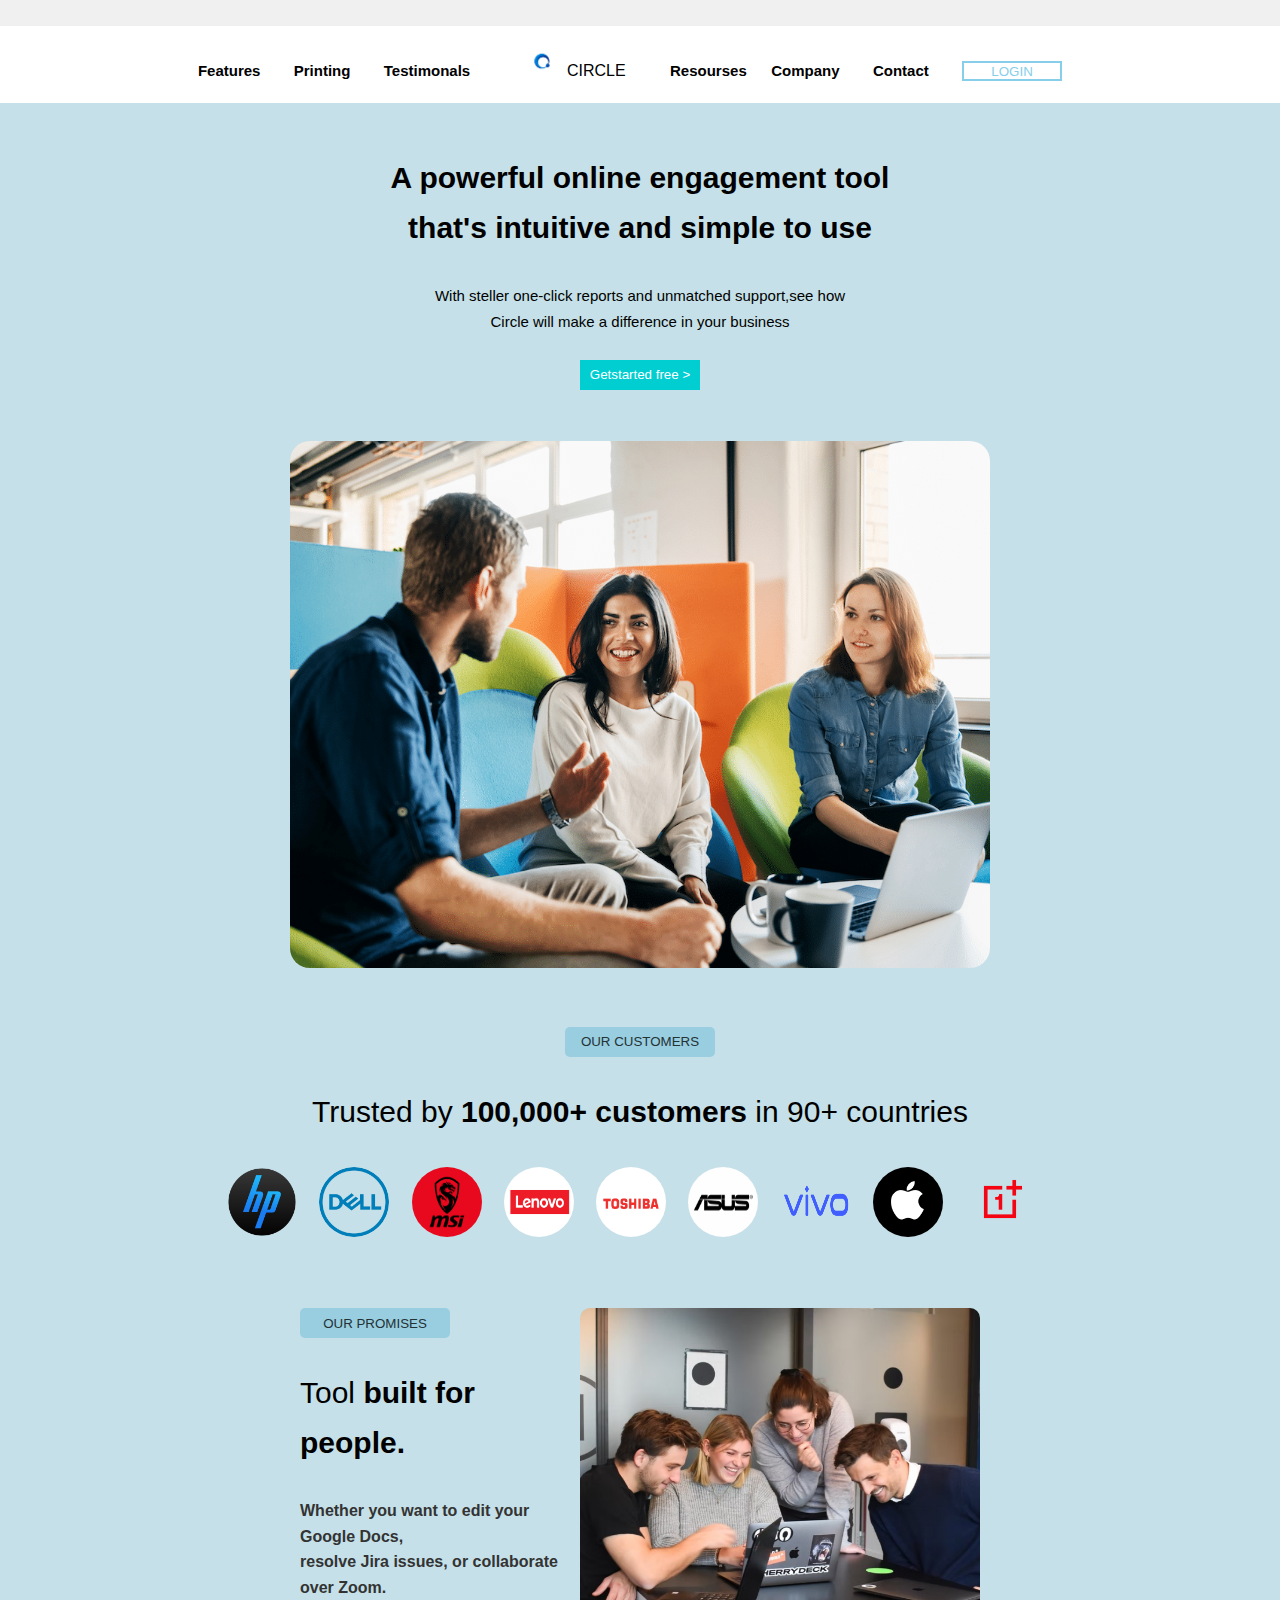
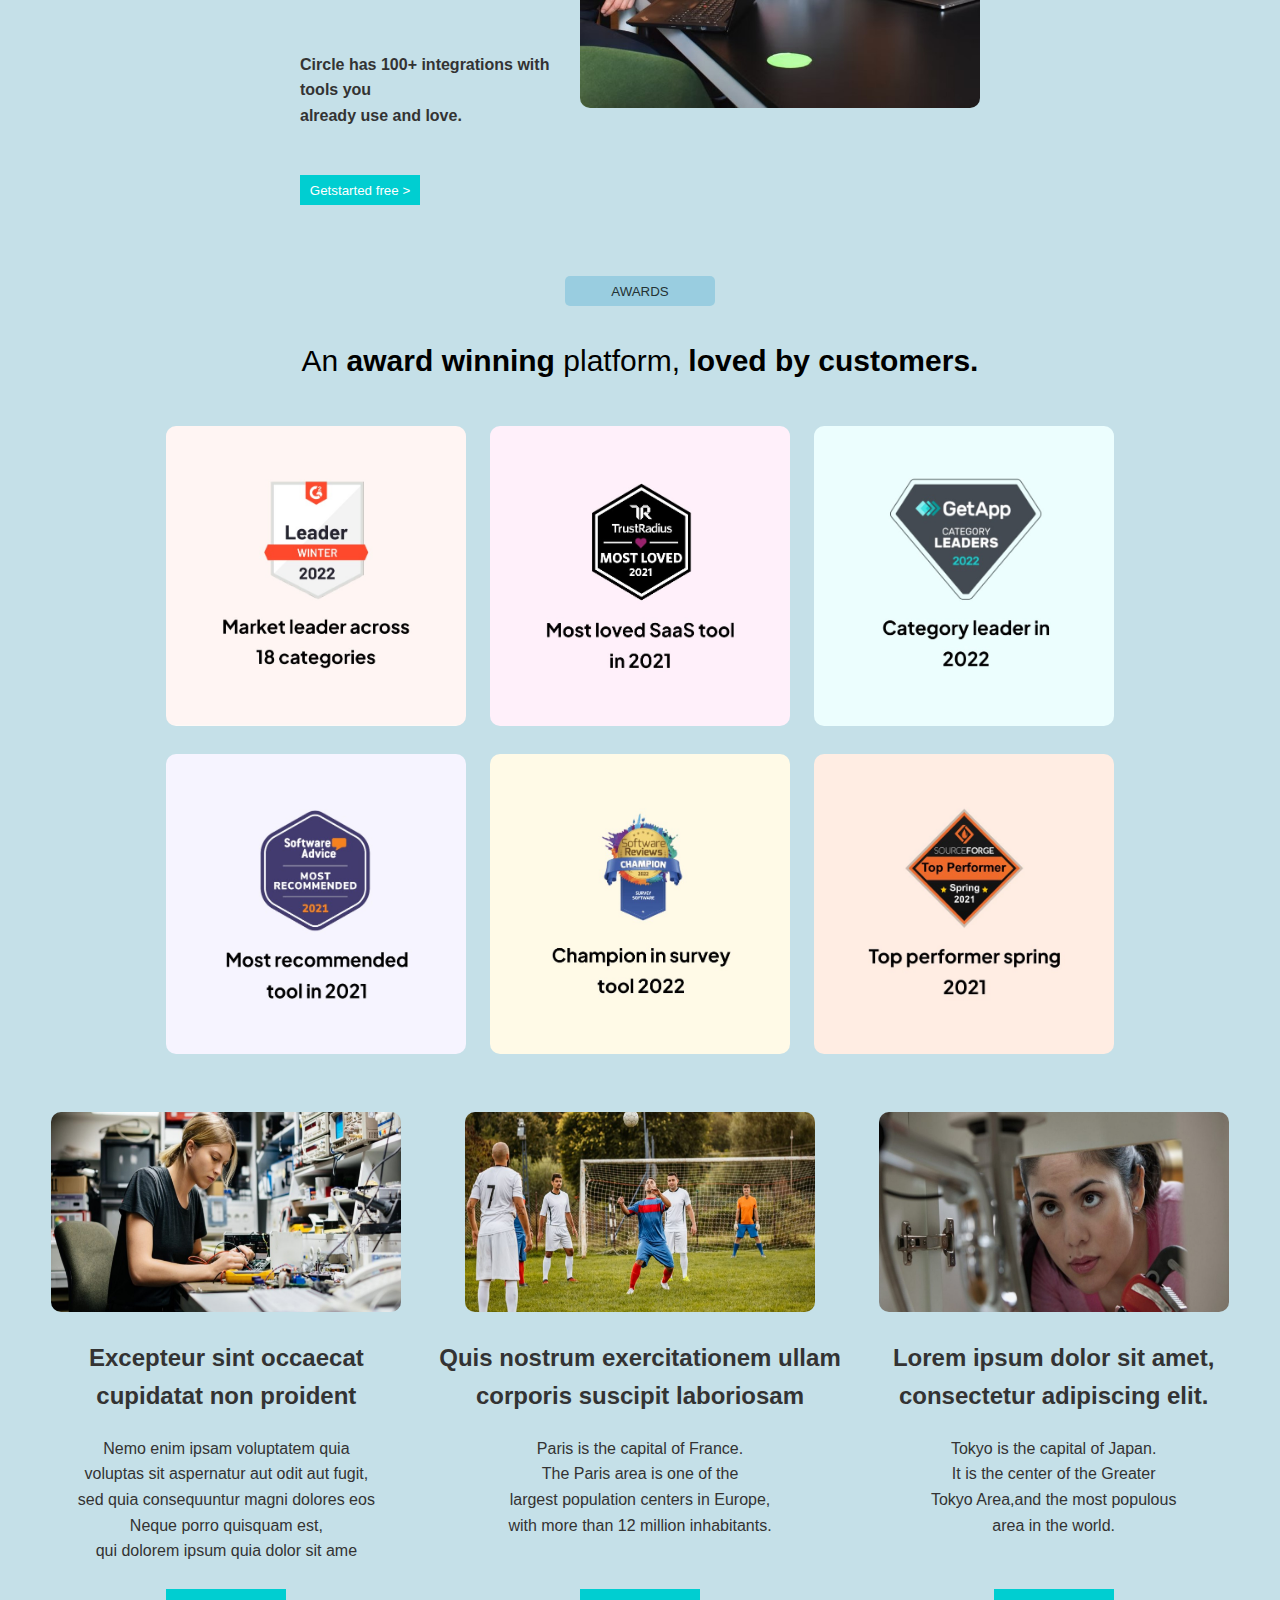
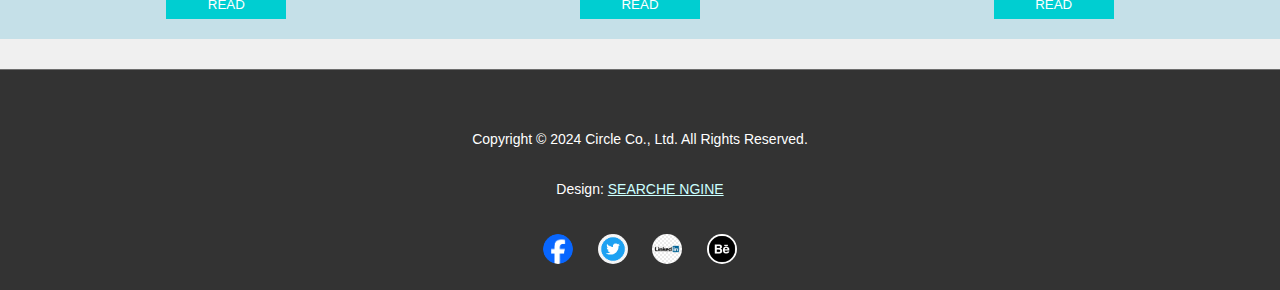
<file: index.html>
<!DOCTYPE html>
<html lang="en">
<head>
    <meta charset="UTF-8">
    <meta name="viewport" content="width=device-width, initial-scale=1.0">
    <title>website</title>
    <link rel="stylesheet" href="college.css">
</head>
<body>
    <br>
    <header style="background-color:white">
        <nav>
            <ul >
                <li><a href="#features">Features</a></li>&nbsp;&nbsp;
                <li><a href="#Printing">Printing</a></li>&nbsp;&nbsp;
                <li><a href="#Testimonals">Testimonals</a></li>&nbsp;&nbsp;&nbsp;&nbsp;&nbsp;
                <img class="center-image" src="image7.jpg" width="50px">CIRCLE &nbsp;&nbsp;&nbsp;&nbsp;&nbsp;&nbsp;&nbsp;&nbsp;
                <li><a href="#Resourses">Resourses</a></li>
                <li><a href="#Company">Company</a></li>&nbsp;&nbsp;
                <li><a href="#Contact">Contact</a></li>&nbsp;&nbsp;
                <li><button class="button button2">LOGIN</button></li>
            </ul>
        </nav>
    </header>
    <header style="background-color:#c5e0e8;" >
        <p><b>A powerful online engagement tool<br>that's intuitive and simple to use </b></p>
        <label>With steller one-click reports and unmatched support,see how<br>Circle will make a difference in your business</label><br><br>
        <button class="button button1">Getstarted free ></button><br><br><br>
        <img src="web1.png" width="700px" style=" border-radius:20px"/><br><br><br>
        <button class="colored-button">OUR CUSTOMERS</button>
        <p>Trusted by <b>100,000+ customers</b> in 90+ countries</p>
           
            <img src="img1.png" alt="Avatar" class="avatar">&nbsp;&nbsp;&nbsp;&nbsp;
            <img src="img2.png" alt="Avatar" class="avatar">&nbsp;&nbsp;&nbsp;&nbsp;
            <img src="img3.png" alt="Avatar" class="avatar">&nbsp;&nbsp;&nbsp;&nbsp;
            <img src="img4.png" alt="Avatar" class="avatar">&nbsp;&nbsp;&nbsp;&nbsp;
            <img src="img5.png" alt="Avatar" class="avatar">&nbsp;&nbsp;&nbsp;&nbsp;
            <img src="img6.png" alt="Avatar" class="avatar">&nbsp;&nbsp;&nbsp;&nbsp;
            <img src="img7.png" alt="Avatar" class="avatar">&nbsp;&nbsp;&nbsp;&nbsp;
            <img src="img8.png" alt="Avatar" class="avatar">&nbsp;&nbsp;&nbsp;&nbsp;
            <img src="img9.png" alt="Avatar" class="avatar">&nbsp;&nbsp;&nbsp;&nbsp;<br><br>
    </header>
    <div style="background-color:#c5e0e8;" ><br>
        <img src="webs.jpg" class="image1"/>
        <ul class="spaced-text" ><button class="colored-button" >OUR PROMISES</button></ul>
        <ul><p class="spaced-text">Tool <b>built for people.</b></p></ul>
        <h4 class="spaced-text"> Whether you want to edit your Google Docs,<br> 
            resolve Jira issues, or collaborate over Zoom.<br><br><br>
            Circle has 100+ integrations with tools you <br>
            already use and love.</h4><br>
           <ul class="spaced-text"><button class="button button1">Getstarted free ></button></ul><br><br>
     </div>
    <header  style="background-color:#c5e0e8;">
        <button class="colored-button">AWARDS</button>
        <p>An <b>award winning</b> platform, <b>loved by customers.</b></p>
        <div class="image-container">
            <img src="web2.jpg" class="image">
            <img src="web3.jpg" class="image">
            <img src="web4.jpg" class="image"><br>
            <img src="web5.jpg" class="image">
            <img src="web6.jpg" class="image">
            <img src="web7.jpg" class="image">
          </div>
    </header>
    <header style="background-color:#c5e0e8;">
        <div class="row">
            <div class="column">
                <img src="ta1.jpg" class="image2"/>
                <h2>Excepteur sint occaecat<br> cupidatat 
                non proident</h2>
                <p1>Nemo enim ipsam voluptatem quia <br>
                    voluptas sit aspernatur aut odit aut fugit,<br> 
                    sed quia consequuntur magni dolores eos
                   </p1><br>
                  <p1> Neque porro quisquam est, <br>qui dolorem 
                    ipsum quia dolor sit ame</p1><br><br>
                    <button class="button button1">READ</button><br>
            </div>
            <div class="column" >
                <img src="ta2.jpg" class="image2"/>
              <h2>Quis nostrum exercitationem ullam 
                corporis suscipit laboriosam</h2> 
                <p1>Paris is the capital of France.</p1> <br>
                <p1>The Paris area is one of the <br>largest 
                    population centers in Europe,<br>
                with more than 12 million inhabitants.</p1><br><br><br>
                <button class="button button1">READ</button>
            </div>
            <div class="column"  >
                <img src="ta3.jpg" class="image2"/>
              <h2>Lorem ipsum dolor sit amet,<br> 
                consectetur adipiscing elit.</h2>
                <p1>Tokyo is the capital of Japan.</p1><br>
                <p1>It is the center of the Greater<br>
                     Tokyo Area,and the most populous <br>
                    </p1> area in the world.</p1>  <br><br><br>
                    <button class="button button1">READ</button><br>
            </div>
          </div>          
            
    </header>
    <footer>
        <div class="under-footer">
            <p>Copyright © 2024 Circle Co., Ltd. All Rights Reserved. 
            
            <br>Design: <a href="https://google.com" target="_blank" title="free css templates">SEARCHE NGINE</a></p>
            <ul>
                <li><a href="https://www.facebook.com/" target="_blank"><img src="fb.png" alt="Avatar" class="avatar1"/></a></li>
                <li><a href="https://twitter.com/?lang=en" target="_blank"><img src="twit.png"  alt="Avatar" class="avatar1"/></a></li>
                <li><a href="https://in.linkedin.com/"target="_blank"><img src="linkedin.png"  alt="Avatar" class="avatar1"/></a></li>
                <li><a href="https://www.behance.net/" target="_blank"><img src="be.png" alt="Avatar" class="avatar1"/></a></li><br><br>
            </ul>
        </div>
        </footer>
</body>
</html>
</file>
<file: college.css>
body, h1,ul{
    margin: 0;
    padding: 0;
    color:rgb(0, 0, 0);
}
p
{
    color:black;
    font-size:30px;
    line-height:50px;
}
li{
    font-size:15px;
    
}
.button1 {
    width: 120px;
    height:30px;
    background-color:darkturquoise;
    border-style:none;
    color:white;
}
.button2 {
    width: 100px;
    height:20px;
    background-color:white;
    border-style:solid;
    color:skyblue;
    border-color:skyblue;
}

label
{
    color:black;
    font-size: 15px;
    line-height: 1.6px;

}
    
body {
    font-family: Arial, sans-serif;
    background-color: #f0f0f0;
    color: #333;
    line-height: 1.6;
}

header {
    background-color:rgb(255, 255, 255);
    padding: 20px;
    text-align: center;
}

header h1 {
    font-size: 36px;
}

nav ul {
    list-style: none;
}

nav li {
    display: inline;
    margin-right: 20px;
}

nav a {
    color: #000000;
    text-decoration: none;
    font-weight: bold;
}


.container {
    display: flex;
    flex-wrap: wrap;
    justify-content: space-around;
}


.welcome-section {
    background-color: #F8F8FF;
    flex: 1;
    margin: 10px;
    padding: 20px;
    border-radius: 5px;
    box-shadow: 0 0 5px rgba(0, 0, 0, 0.1);
}

section {
    flex: 1;
    margin: 10px;
    padding: 20px;
    background-color: #fff;
    border-radius: 5px;
    box-shadow: 0 0 5px rgba(0, 0, 0, 0.1);
}

section h2 {
    font-size: 24px;
    margin-bottom: 10px;
}
@media (max-width: 768px) {
    header h1 {
        font-size: 24px;
    }
    nav li {
        margin-right: 10px;
    }
    .container {
        flex-direction: column;
        align-items: center;
    }
    section {
        flex: none;
        width: 90%;
        margin: 10px 0;
    }

    img {
        width: 10px;
        height: 10p;
        border-radius: 30px;
        text-align: center;
    }
}
.colored-button {
    background-color: #99cde0; 
    color: hsl(184, 19%, 17%);
    border: none;
    border-radius: 5px; 
    width: 150px; 
    height: 30px;
  }
  .image-container {
    display:inline;
    justify-content: center;
    align-items: center;
  }
  .image {
    margin: 10px;

    width:300px;
    height: 300px;

    border-radius: 10px; }
    .image1{
        float: right;
        margin-right: 300px;
    width:400px;
    height: 400px;
    border-radius: 10px;
    }
    .spaced-text {
        margin-left: 300px;
    }
.avatar {
    vertical-align: middle;
    width: 70px;
    height: 70px;
    border-radius: 50%;
  }
  .avatar1 {
    vertical-align: middle;
    width: 30px;
    height: 30px;
    border-radius: 50%;
  }
  footer{
    background-color: #333;
  }
  .under-footer {
    margin-top: 30px;
    padding-top: 30px;
    text-align: center;
    border-top: 1px solid rgba(250,250,250,0.3);
  }
  footer .under-footer ul {
    margin-top: 20px;
  }
  
  footer .under-footer ul li {
    display: inline;
    margin: 0px 10px;
  }
  
  footer .under-footer ul li a {
    font-size: 12px;

  }
  
  footer .under-footer p {
    color: #fff;
    font-size: 14px;
    font-weight: 300;
  }
  
  footer .under-footer a {
    color: #cff;
  }
  .row{
    text-align: center;
  }
   .column {
    display:inline-table;
    width: 33%;
    height: 500px; 
  }
  
  .row:after {
    content: " ";
    clear: both;
  }
  .image2{
width:350px;
height: 200px;
border-radius: 10px;
}
</file>
